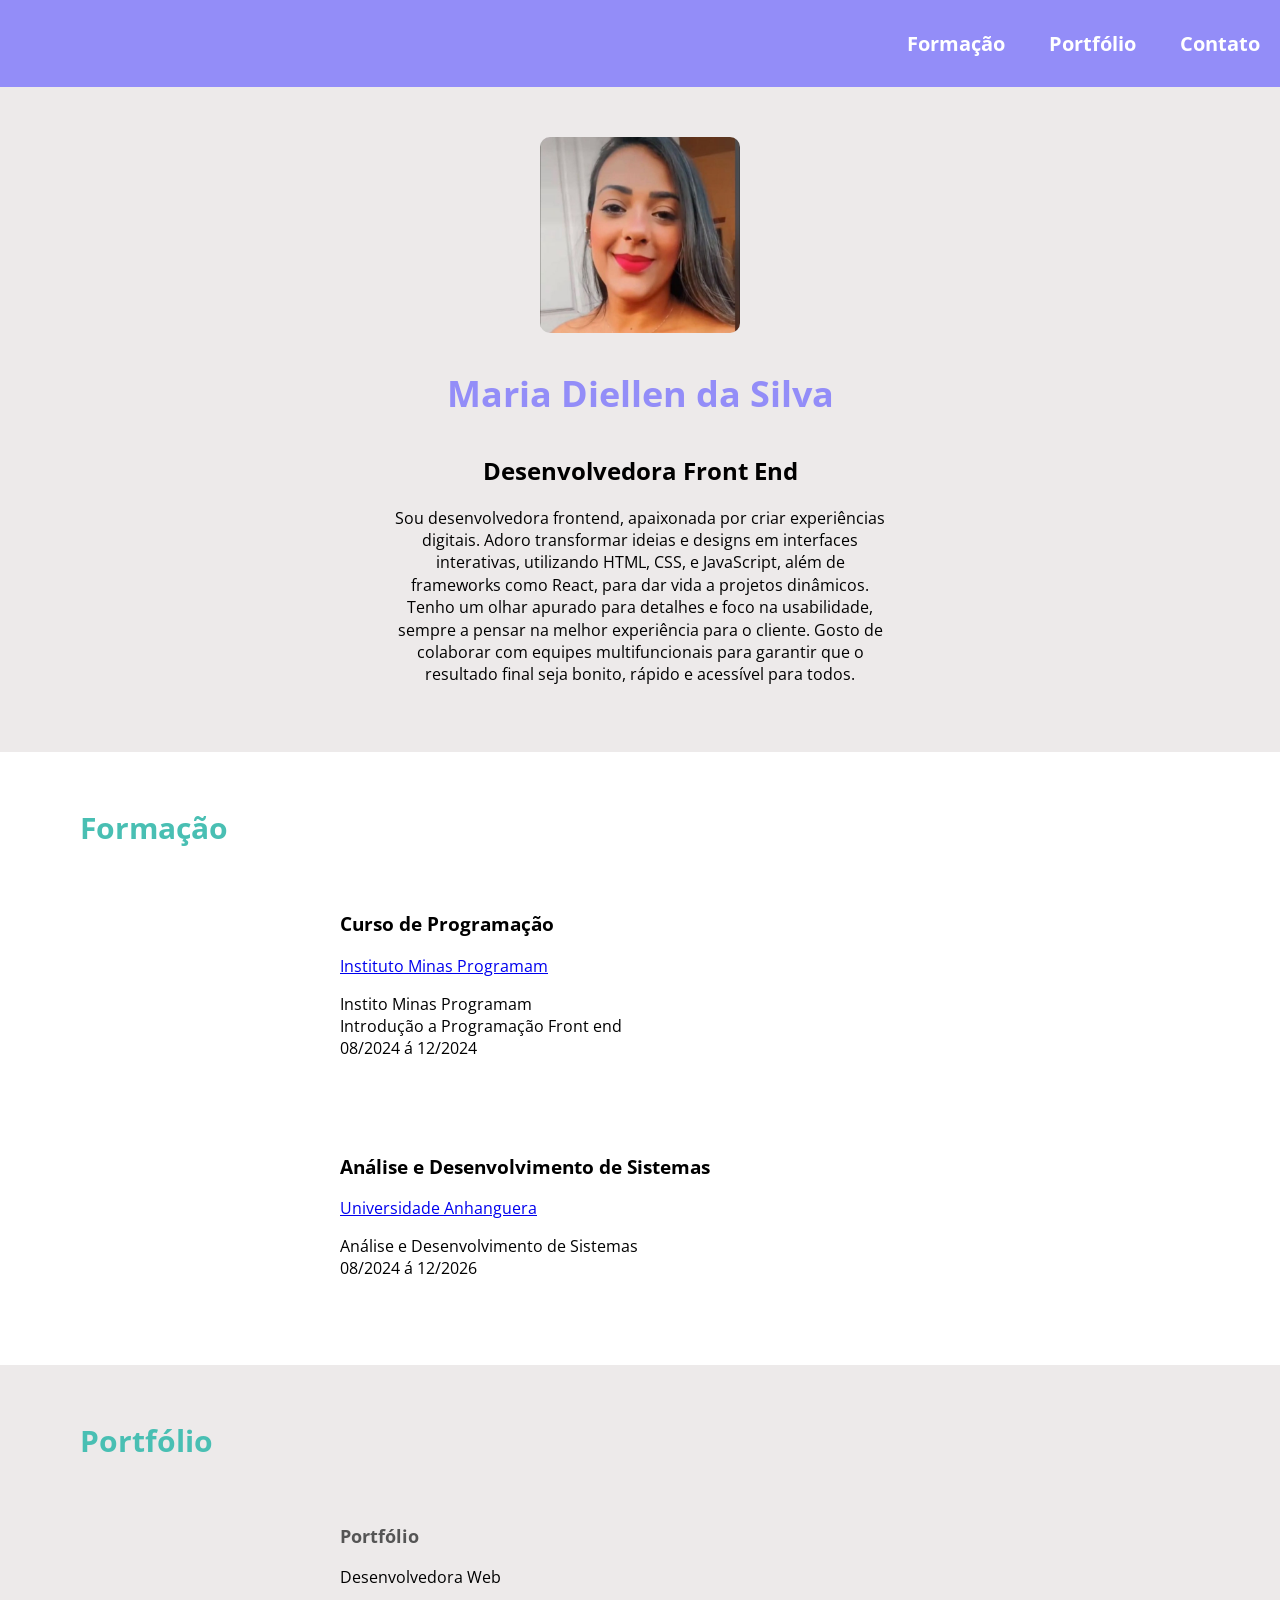
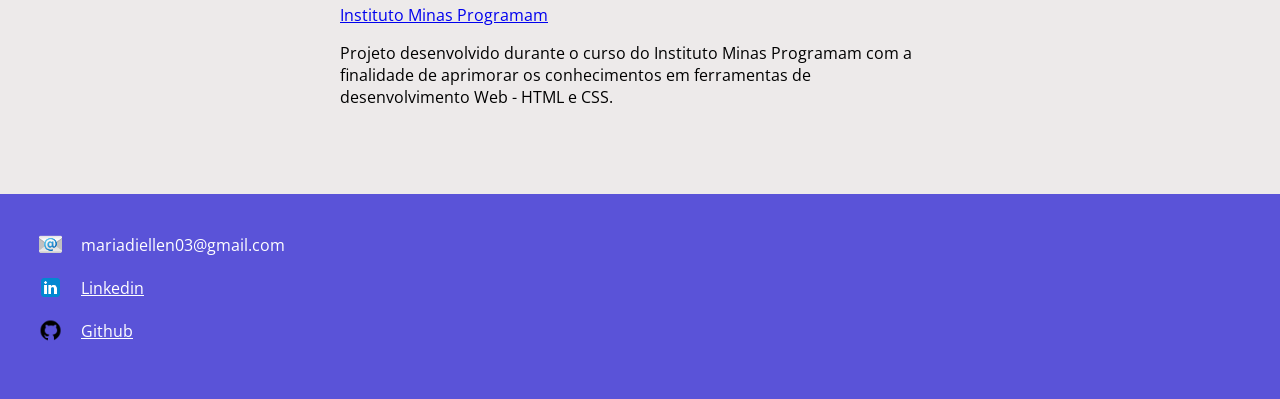
<file: index.html>
<html lang="pt-br"> 
<head>
	<meta charset="UTF-8">
    <title>Portfolio</title>
	<link rel="stylesheet" href="style.css">
    <link rel="preconnect" href="https://fonts.googleapis.com">
    <link rel="preconnect" href="https://fonts.gstatic.com" crossorigin>
    <link href="https://fonts.googleapis.com/css2?family=Open+Sans:ital,wght@0,300..800;1,300..800&display=swap"
        rel="stylesheet">  

</head>

<body>
    <header>
        <nav class="menu">
            <ul>
                <li><a href="https://www.minasprogramam.com">Formação</a></li>
                <li><a href="#">Portfólio</a></li>
                <li><a href="#">Contato</a></li>
            </ul>
        </nav>
        <main class="principal">
            <article id="sobre">
                <section>
                    <img class="minha-imagem" src="imagem/WhatsApp Image 2024-07-16 at 15.20.06.jpeg" alt="">
                </section>
                <section>
                    <h1 class="titulo">Maria Diellen da Silva</h1>
                    <h2 class="subtitulo">Desenvolvedora Front End </h2>
                    <p class="primeiro-paragrafo">Sou desenvolvedora frontend, apaixonada por criar experiências digitais. Adoro transformar ideias e designs em interfaces interativas, utilizando HTML, CSS, e JavaScript, além de frameworks como React, para dar vida a projetos dinâmicos. Tenho um olhar apurado para detalhes e foco na usabilidade, sempre a pensar na melhor experiência para o cliente. Gosto de colaborar com equipes multifuncionais para garantir que o resultado final seja bonito, rápido e acessível para todos.</p>
                </section>
            </article>
        </main>

        <section id="formacao">
            <h2 class="titulo_formacao">Formação</h2>
            <div class="conteudo_formacao">
                <article class="info_formacao">
                    <h3>Curso de Programação</h3>
                    <span><a href="#">Instituto Minas Programam</a></span>
                    <p>Instito Minas Programam <br>
						Introdução a Programação Front end <br>
						08/2024 á 12/2024
						</p>
                    </article>
                <article class="info_formacao">
                    <h3>Análise e Desenvolvimento de Sistemas</h3>
                    <span><a href="#">Universidade Anhanguera</a></span>
                    <p>Análise e Desenvolvimento de Sistemas<br>
						08/2024 á 12/2026
						</p>
                </article>
            </div>
        </section>

		<section id="portfolio">
            <h2 class="titulo_potfolio">Portfólio</h2>
            <div class="conteudo_portifolio">
                <article class="info_portfolio">
                    <h3 class="segundo_titulo_portfolio">Portfólio</h3>
					<p>Desenvolvedora Web</p>
                    <span><a href="#">Instituto Minas Programam</a></span>
                    <p>Projeto desenvolvido durante o curso do Instituto Minas Programam com a finalidade de aprimorar os conhecimentos em ferramentas de desenvolvimento Web - HTML e CSS.
						</p>
                    </article>
            </div>
        </section>
    </header>
	<footer id="rodape">
		<div class="rodape_conteudo">
			<div class="rodape_item">
				<img class="rodape_icon" src="imagem/icons8-e-mail-96.png" alt="Icon e-mail">
				<span>mariadiellen03@gmail.com</span>
			</div>
			<div class="rodape_item">
					<img class="rodape_icon" src="imagem/icons8-linkedin-48.png" alt="Icon linkedin">
					<span><a href="https://www.linkedin.com/in/maria-diellen/"target="_blank">Linkedin</a></span>
				</div>
				<div class="rodape_item">
						<img  class="rodape_icon" src="imagem/icons8-github-60.png" alt="Icon e-github">
						<span><a href="https://github.com/MariaDiellen" target="_blank">Github</a></span>
					</div>
		</div>
	</footer>
</body>

</html>
</file>
<file: style.css>
body, nav, main {
    margin: 0;
    padding: 0;
    font-family: 'Open Sans', sans-serif;
}

.menu {
    background-color: #938DF8;
    padding: 30px 0;
    text-align: end;
}

.menu ul {
    margin: 0;
    padding: 0;
    list-style-type: none; 
}

.menu ul li {
    display: inline-block;
    margin: 0 20px;
}

.menu ul li a {
    text-decoration: none;
    color: white;
    font-size: 20px;
    font-weight: bold;
}

.principal {
    padding-top: 0;
    display: flex;
    justify-content: center;
    align-items: center;
    text-align: center;
    background-color: #EDEAEA;
}

#sobre {
    padding: 50px;
    max-width: 600px;
}

.minha-imagem {
    width: 200px;
    border-radius: 10px;
}

.titulo {
   color: #938DF8; 
   font-size: 36px;
   font-weight: 700;
}

.subtitulo {
    font-size: 24px;
    font-weight: 700;
}

.primeiro-paragrafo {
    font-size: 16px;
    line-height: 22.4px;
    max-width: 500px;
    text-align: center;
}


#formacao {
    background-color: #fff;
    padding: 30px 80px;
}

.titulo_formacao {
    color: #49BFB3;
    font-size: 30px;
}

.conteudo_formacao {
    display: flex;
    flex-direction: column;
    align-items: center;
}

.info_formacao {
    width: 100%;
    max-width: 600px;
    padding: 20px;
    margin-bottom: 20px;
}

#portfolio {
    background-color: #EDEAEA;
    padding: 30px 80px;
}

.titulo_potfolio{
    color: #49BFB3;
    font-size: 30px;
}

.conteudo_portifolio {
    display: flex;
    flex-direction: column;
    align-items: center;
}

.info_portfolio {
    width: 100%;
    max-width: 600px;
    padding: 20px;
    margin-bottom: 20px;
}

.segundo_titulo_portfolio{
    color: #555;
    font-size: 18px;
}

#rodape{
    background-color: #5A53D8;
    padding: 38px;
    color: white;
}

    .rodape_conteudo span a {
        color: white;
    
    }
    .rodape_item {
        display: flex;
        align-items: center;
        margin-bottom: 18px;
    }

    .rodape_icon{
        width: 25px;
        margin-right: 18px;
    }
</file>
